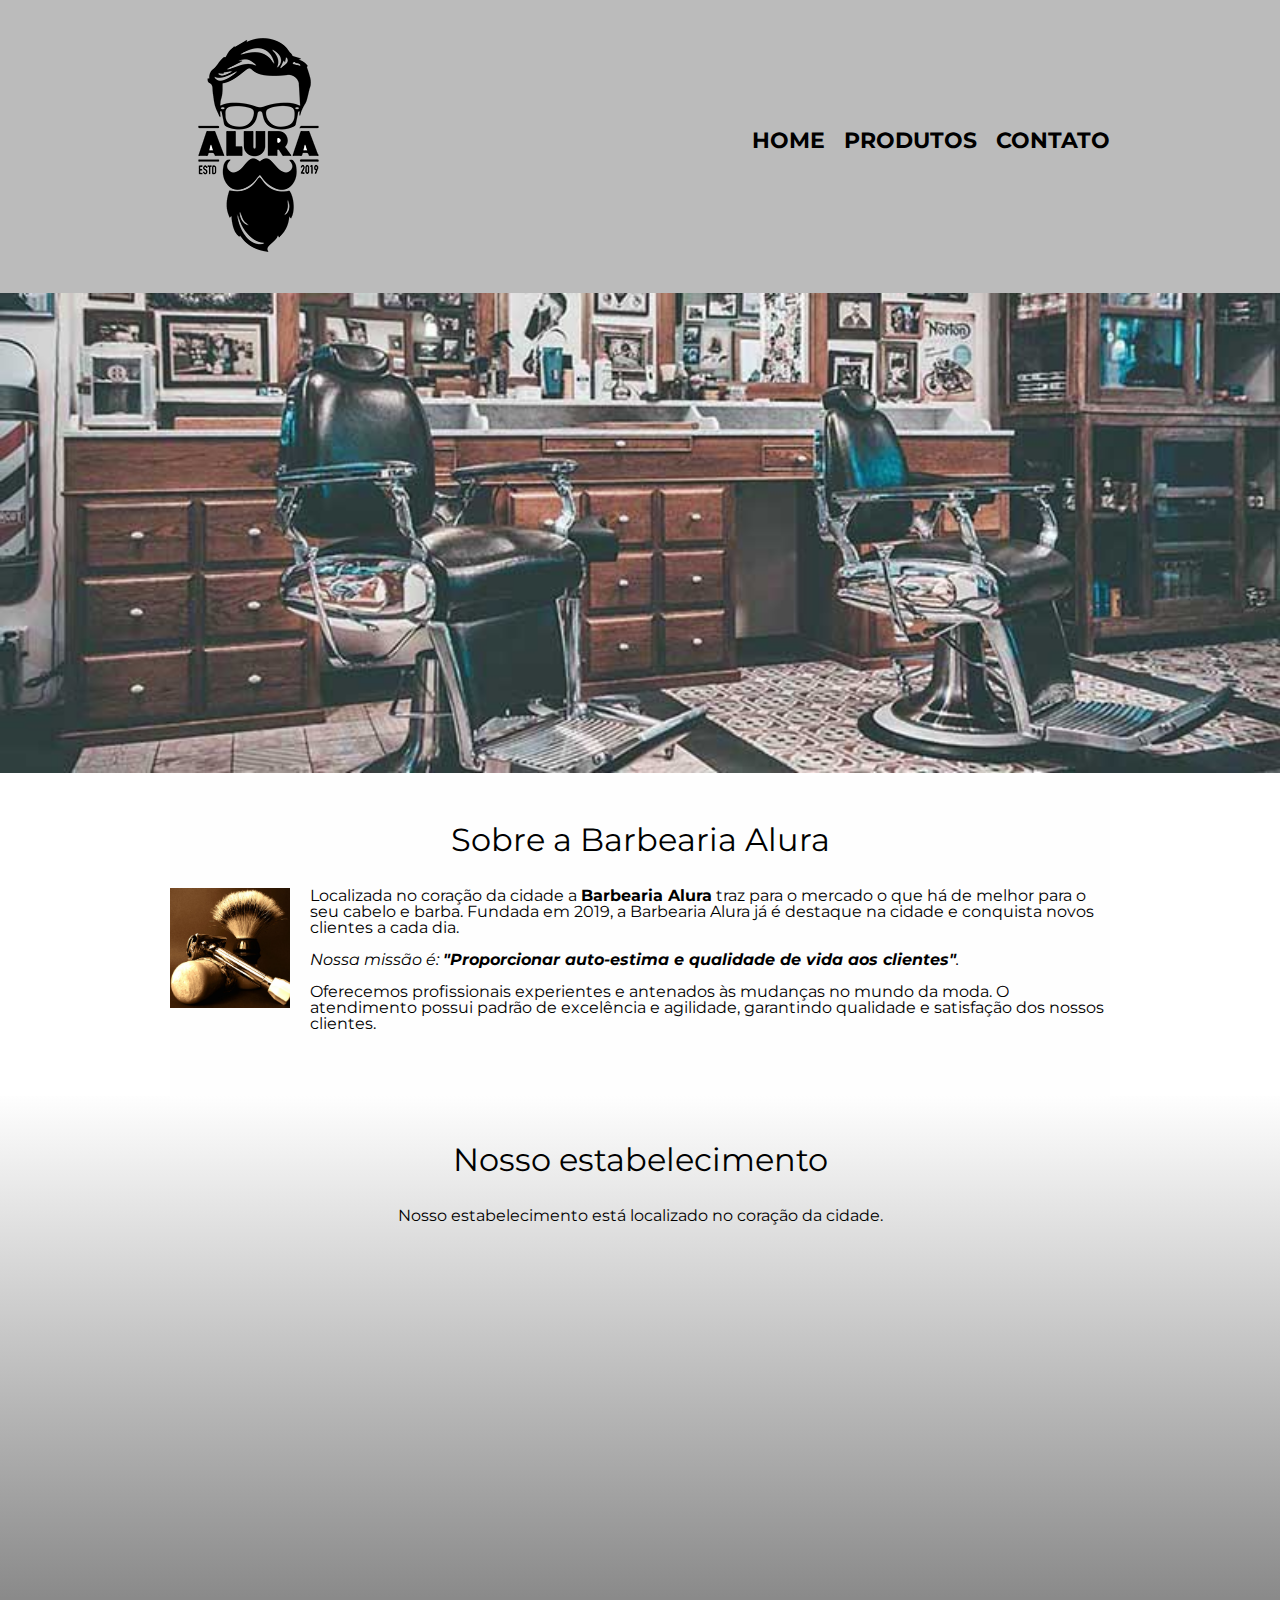
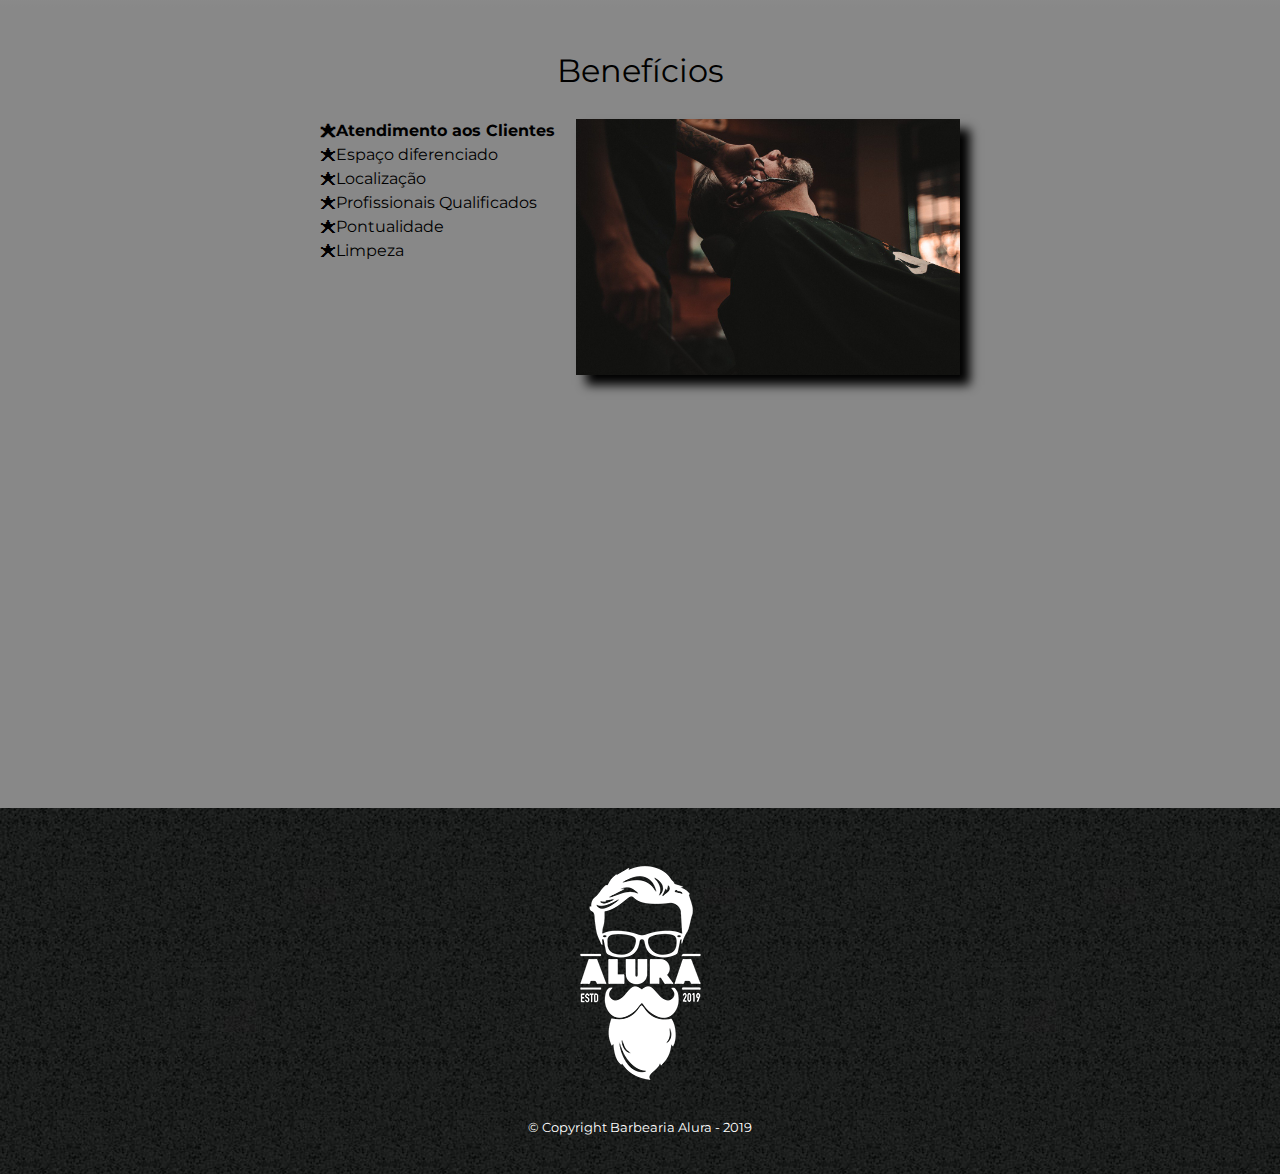
<file: index.html>
<!DOCTYPE html>
<html lang="pt-br">
    <head>
        <meta charset="UTF-8">
        <meta name="viewport" content="width=device-width">
        <title>Barbearia Alura</title>
        <link rel="stylesheet" href="reset.css">
        <link rel="stylesheet" href="style.css">
        <link rel="preconnect" href="https://fonts.googleapis.com">
        <link rel="preconnect" href="https://fonts.gstatic.com" crossorigin>
        <link href="https://fonts.googleapis.com/css2?family=Montserrat&family=Pacifico&display=swap" rel="stylesheet">
    </head>

    <body>
        <header>
            <div class="caixa">
                <h1><img src="images/logo.png"></h1>

                <nav>
                    <ul class="navegacao">
                        <li><a href="index.html">Home</a></li>
                        <li><a href="produtos.html">Produtos</a></li>
                        <li><a href="contato.html">Contato</a></li>
                    </ul>
                </nav>
            </div>
        </header>

        <img class="banner" src="images/banner.jpg">
       
        <main>
            <section class="principal">
                <h2 class="titulo-principal">Sobre a Barbearia Alura</h2>

                <img class="utensilios" src="./images/utensilios.jpg" alt="Utensílios de um barbeiro">
            
                <p>Localizada no coração da cidade a <strong>Barbearia Alura</strong> traz para o mercado o que há de melhor para o seu cabelo e barba. Fundada em 2019, a Barbearia Alura já é destaque na cidade e conquista novos clientes a cada dia.</p>
            
                <p id="missao"><em>Nossa missão é: <strong>"Proporcionar auto-estima e qualidade de vida aos clientes"</strong>.</em></p>
            
                <p>Oferecemos profissionais experientes e antenados às mudanças no mundo da moda. O atendimento possui padrão de excelência e agilidade, garantindo qualidade e satisfação dos nossos clientes.</p>
            </section>

            <section class="mapa">
                <h3 class="titulo-principal">Nosso estabelecimento</h3>
                <p>Nosso estabelecimento está localizado no coração da cidade.</p>

                <div class="mapa-conteudo">
                <iframe src="https://www.google.com/maps/embed?pb=!1m16!1m12!1m3!1d5974.301979127576!2d-46.63869927855604!3d-23.588808890894857!2m3!1f0!2f0!3f0!3m2!1i1024!2i768!4f13.1!2m1!1salura%20sao%20paulo!5e0!3m2!1spt-BR!2sbr!4v1681414940514!5m2!1spt-BR!2sbr" width="100%" height="300" style="border:0;" allowfullscreen="" loading="lazy" referrerpolicy="no-referrer-when-downgrade"></iframe>
                </div>

            </section>

            <section class="beneficios">
                <h3 class="titulo-principal">Benefícios</h3>

                <div class="conteudo-beneficios">
                    <ul class="lista-beneficios">
                        <li class="itens">Atendimento aos Clientes</li>
                        <li class="itens">Espaço diferenciado</li>
                        <li class="itens">Localização</li>
                        <li class="itens">Profissionais Qualificados</li>
                        <li class="itens">Pontualidade</li>
                        <li class="itens">Limpeza</li>
                    </ul><img src="images/beneficios.jpg" class="imagem-beneficios">
                </div>
                <div class="video">
                <iframe width="100%" height="315" src="https://www.youtube.com/embed/wcVVXUV0YUY" title="YouTube video player" frameborder="0" allow="accelerometer; autoplay; clipboard-write; encrypted-media; gyroscope; picture-in-picture; web-share" allowfullscreen></iframe>
                </div>
            </section>
        </main>

        <footer>
            <img src="./images/logo-branco.png">
            <p class="copyright">&copy; Copyright Barbearia Alura - 2019</p>
        </footer>
    </body>
</html>
</file>
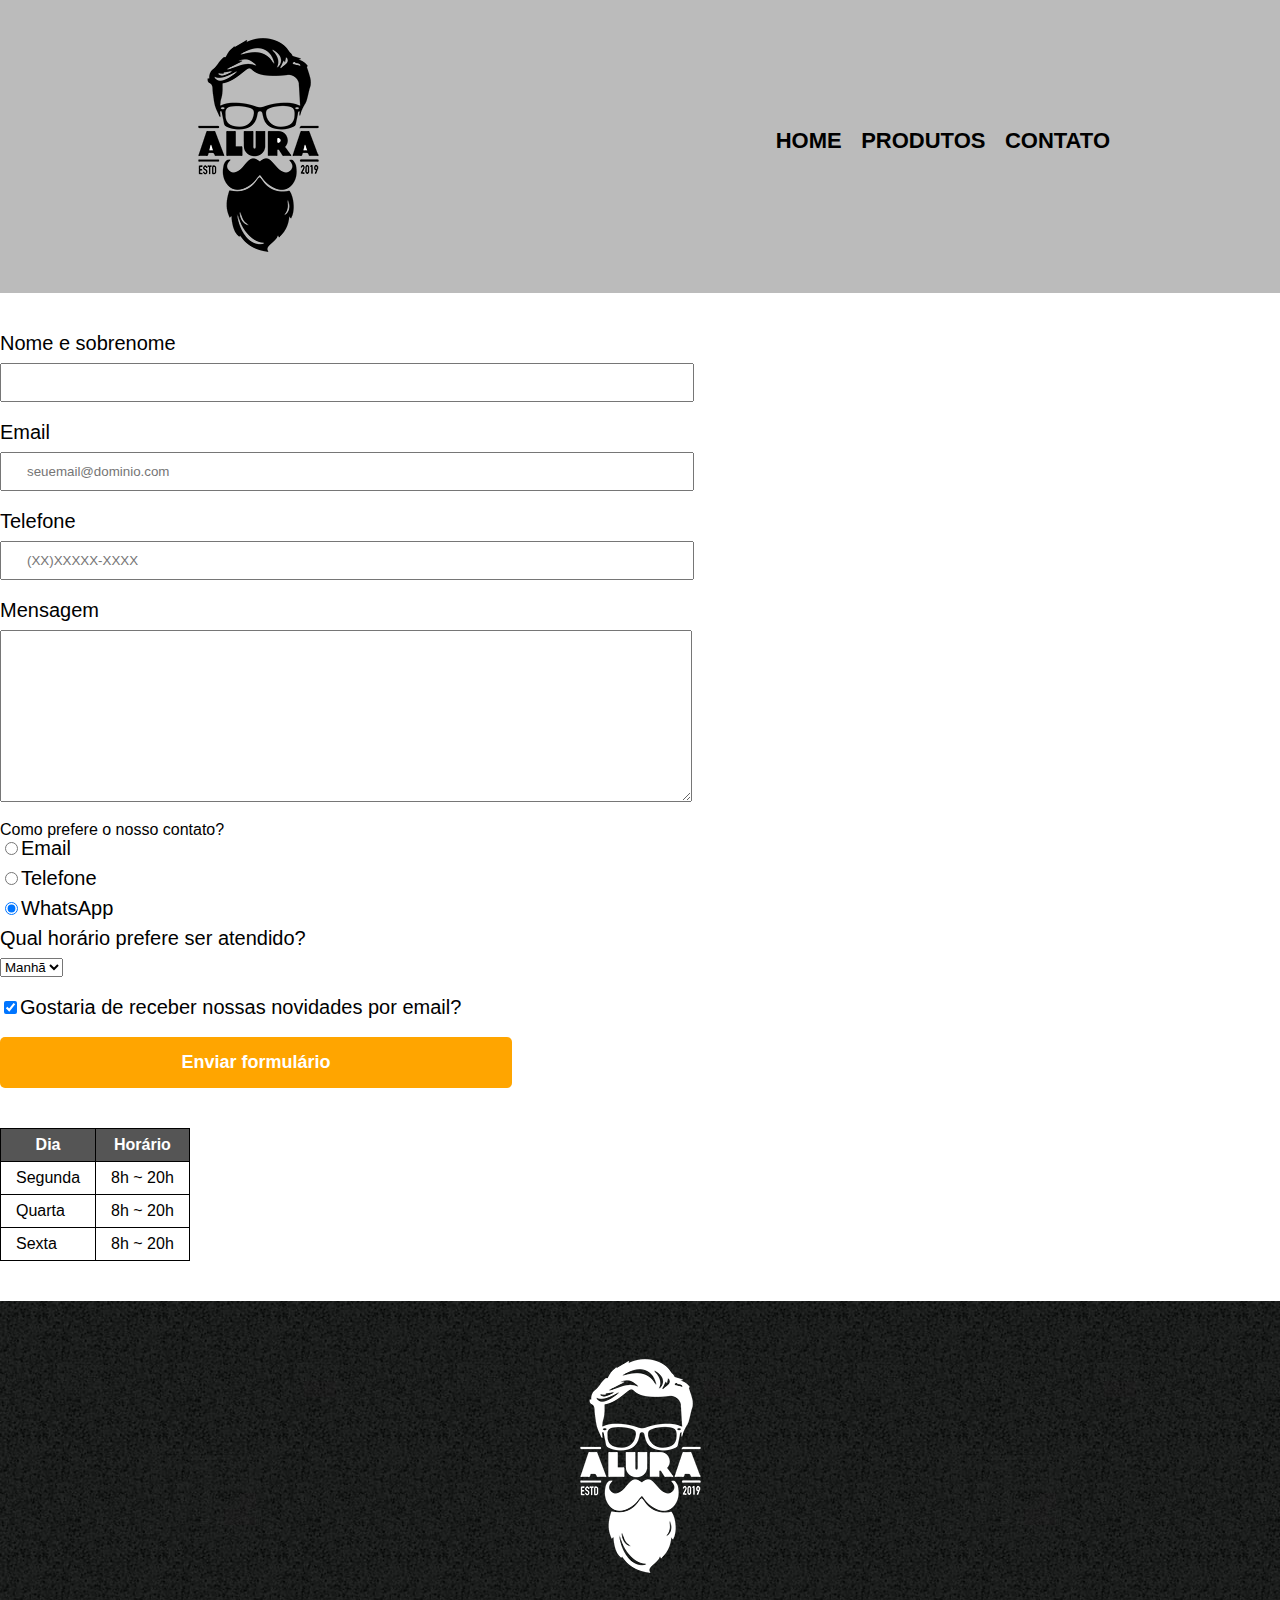
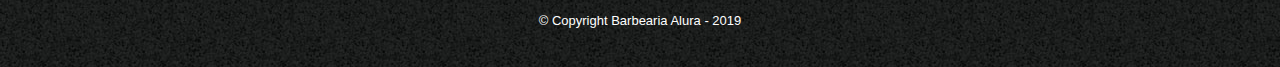
<file: contato.html>
<!DOCTYPE html>
<html>
    <head>
        <meta charset="UTF-8">
        <title>Contato - Barbearia Alura</title>
        <link rel="stylesheet" href="reset.css">
        <link rel="stylesheet" href="style.css">
    </head>
    <body>
        <header>
            <div class="caixa">
                <h1><img src="images/logo.png" alt="Logo da Barbearia Alura"></h1>

                <nav>
                    <ul class="navegacao">
                        <li><a href="index.html">Home</a></li>
                        <li><a href="produtos.html">Produtos</a></li>
                        <li><a href="contato.html">Contato</a></li>
                    </ul>
                </nav>
            </div>
        </header>

        <main>
            <form>
                <label for="nomesobrenome">Nome e sobrenome</label>
                <input type="text" id="nomesobrenome" class="input-padrao" required>

                <label for="email">Email</label>
                <input type="email" id="email" class="input-padrao" required placeholder="seuemail@dominio.com">

                <label for="telefone">Telefone</label>
                <input type="tel" id="telefone" class="input-padrao" required placeholder="(XX)XXXXX-XXXX">

                <label for="mensagem">Mensagem</label>
                <textarea id="mensagem" cols="70" rows="10" class="input-padrao" required></textarea>

                <fieldset>
                <p>Como prefere o nosso contato?</p>
                <label for="radio-email"><input type="radio" name="contato" value="email" id="radio-email">Email</label>
                
                <label for="radio-telefone"><input type="radio" name="contato" value="telefone" id="radio-telefone">Telefone</label>

                <label for="radio-whatsapp"><input type="radio" name="contato" value="whatsapp" id="radio-whatsapp" checked>WhatsApp</label>
                </fieldset>

                <fieldset>
                    <legend>Qual horário prefere ser atendido?</legend>
                    <select>
                        <option>Manhã</option>
                        <option>Tarde</option>
                        <option>Noite</option>
                    </select>
                </fieldset>

                <label class="checkbox"><input type="checkbox" checked>Gostaria de receber nossas novidades por email?</label>

                <input type="submit" value="Enviar formulário" class="enviar">
            </form>

            <table>
                <thead>
                    <tr>
                        <th>Dia</th>
                        <th>Horário</th>
                    </tr>
                 </thead>
                 <tbody>
                    <tr>
                        <td>Segunda</td>
                        <td>8h ~ 20h</td>
                    </tr>
                    <tr>
                        <td>Quarta</td>
                        <td>8h ~ 20h</td>
                    </tr>
                    <tr>
                        <td>Sexta</td>
                        <td>8h ~ 20h</td>
                    </tr>
                </tbody>
            </table>

        </main>

        <footer>
            <img src="./images/logo-branco.png" alt="Logo da Barbearia Alura">
            <p class="copyright">&copy; Copyright Barbearia Alura - 2019</p>
        </footer>
    </body>
</html>
</file>
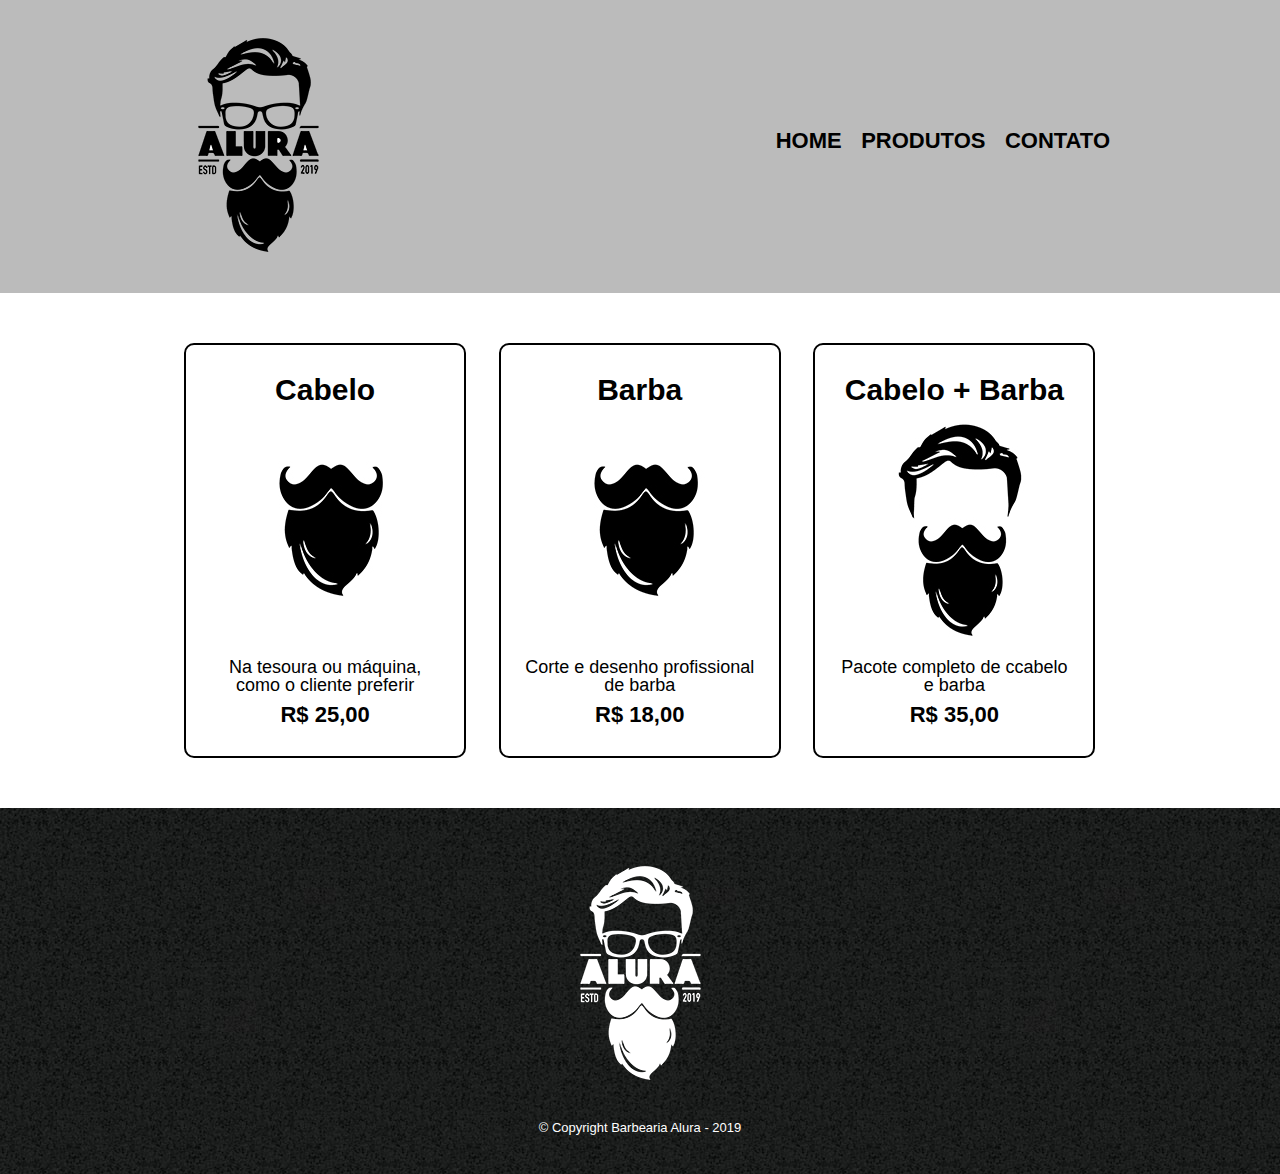
<file: produtos.html>
<!DOCTYPE html>
<html>
    <head>
        <meta charset="UTF-8">
        <title>Produtos - Barbearia Alura</title>
        <link rel="stylesheet" href="reset.css">
        <link rel="stylesheet" href="style.css">
    </head>
    <body>
        <header>
            <div class="caixa">
                <h1><img src="images/logo.png"></h1>

                <nav>
                    <ul class="navegacao">
                        <li><a href="index.html">Home</a></li>
                        <li><a href="produtos.html">Produtos</a></li>
                        <li><a href="contato.html">Contato</a></li>
                    </ul>
                </nav>
            </div>
        </header>
        
        <main>
            <ul class="produtos">
                <li>
                    <h2>Cabelo</h2>
                    <img src="images/barba.jpg">
                    <p class="produto-descricao">Na tesoura ou máquina, como o cliente preferir</p>
                    <p class="produto-preco">R$ 25,00</p>
                </li>
                <li>
                    <h2>Barba</h2>
                    <img src="images/barba.jpg">
                    <p class="produto-descricao">Corte e desenho profissional de barba</p>
                    <p class="produto-preco">R$ 18,00</p>
                </li>
                <li>
                    <h2>Cabelo + Barba</h2>
                    <img src="images/cabelo+barba.jpg">
                    <p class="produto-descricao">Pacote completo de ccabelo e barba</p>
                    <p class="produto-preco">R$ 35,00</p>
                </li>            
            </ul>
        </main>

        <footer>
            <img src="./images/logo-branco.png">
            <p class="copyright">&copy; Copyright Barbearia Alura - 2019</p>
        </footer>
    </body>
</html>
</file>
<file: style.css>
body {
    font-family: 'Montserrat', sans-serif;
}

header {
    background: #BBBBBB;
    padding: 20px 0;
}

.caixa {
    position: relative;
    width: 940px;
    margin: 0 auto;
}

nav {
    position: absolute;
    top: 110px;
    right: 0;
}

nav li {
    display: inline;
    margin: 0 0 0 15px;
}

nav a {
    text-transform: uppercase;
    color: #000000;
    font-weight: bold;
    font-size: 22px;
    text-decoration: none;
}

nav a:hover {
    color: #C78C19;
    text-decoration: underline;
}

.produtos {
    width: 940px;
    margin: 0 auto;
    padding: 50px 0;
}

.produtos li {
    display: inline-block;
    text-align: center;
    width: 30%;
    vertical-align: top;
    margin: 0 1.5%;
    padding: 30px 20px;
    box-sizing: border-box;
    border: 2px solid #000000;
    border-radius: 10px;
}

.produtos li:hover {
    border-color:  #C78C19;
}

.produtos li:active {
    border-color: #088C19;
}

.produtos li:hover h2 {
    font-size: 34px;
}

.produtos h2 {
    font-size: 30px;
    font-weight: bold;
}

.produto-descricao {
    font-size: 18px;
}

.produto-preco {
    font-size: 22px;
    font-weight: bold;
    margin-top: 10px;
}

footer {
    text-align: center;
    background: url(./images/bg.jpg); 
    padding: 40px 0;
}

.copyright {
    color: #FFFFFF;
    font-size: 13px;
    margin: 20px 0 0;
}

form {
    margin: 40px 0;
}

form label,
form legend {
    display: block;
    font-size: 20px;
    margin: 0 0 10px;
}

.input-padrao {
    display: block;
    margin: 0 0 20px;
    padding: 10px 25px;
    width: 50%;
}

.checkbox {
    margin: 20px 0;
}

.enviar {
    width: 40%;
    padding: 15px 0;
    background: orange;
    color: white;
    font-weight: bold;
    font-size: 18px;
    border: none;
    border-radius: 5px;
    transition: 1s all;
    cursor: pointer;
}

.enviar:hover {
    background: darkorange;
    transform: scale(1.2);
}

table {
    margin: 20px 0 40px; 
}

thead {
    background: #555555;
    color: white;
    font-weight: bold;
}

td, th {
    border: 1px solid #000000;
    padding: 8px 15px;
}

/* css da página inicial */
.banner {
    width: 100%;
}

.titulo-principal {
    text-align: center;
    font-size: 2em;
    margin: 0 0 1em;
    clear: left;
}

.principal {
    padding: 3em 0;
    background: #FEFEFE;
    width: 940px;
    margin: 0 auto;
}

.principal p {
    margin: 0 0 1em;
}

.principal strong {
    font-weight: bold;
}

.principal em {
    font-style: italic;
}

.utensilios {
    width: 120px;
    float: left;
    margin: 0 20px 20px 0;
}

.mapa {
    padding: 3em 0;
    background: linear-gradient(#FEFEFE, #888888);
}

.mapa-conteudo {
    width: 940px;
    margin: 0 auto;
}

.mapa p {
    margin: 0 0 2em;
    text-align: center;
}

.beneficios {
    padding: 3em 0;
    background: #888888;
}

.conteudo-beneficios {
    width: 640px;
    margin: 0 auto;
}

.lista-beneficios {
    width: 40%;
    display: inline-block;
    vertical-align: top;
}

.itens {
    line-height: 1.5;
}

.itens:first-child {
    font-weight: bold;
}

.itens:before{
    content: "🟊";
}

.imagem-beneficios {
    width: 60%;
    opacity: 1;
    transition: 400ms;
    box-shadow: 10px 10px 10px #000000;
}

.imagem-beneficios:hover {
    opacity: 0.3;
}

.video {
    width: 560px;
    margin: 2em auto;
}

@media screen and (max-width: 480px) {
    .caixa, .principal, .conteudo-beneficios, .mapa-conteudo, .video {
        width: auto;
    }

    h1 {
        text-align: center;
    } 

    nav {
        position: static;
    }

    .lista-beneficios, .imagem-beneficios {
        width: 100%;
    }
}
</file>
